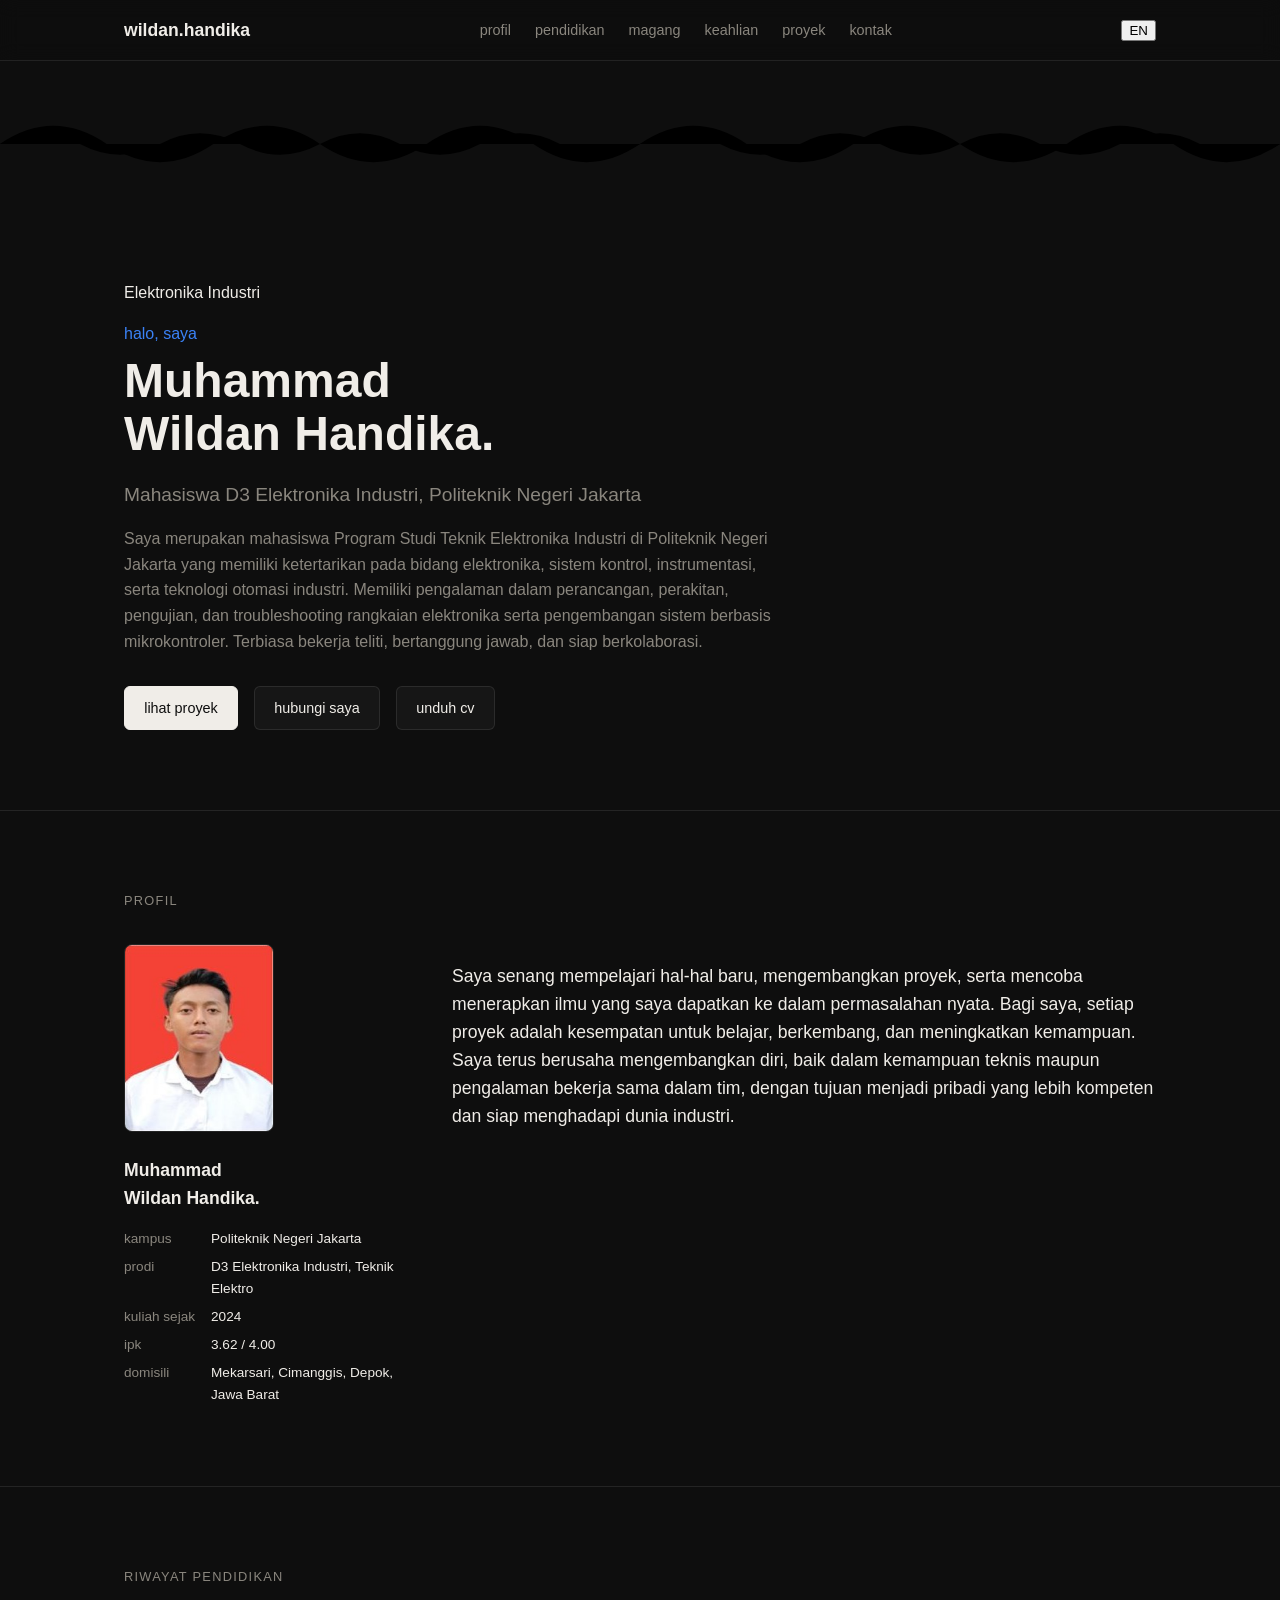
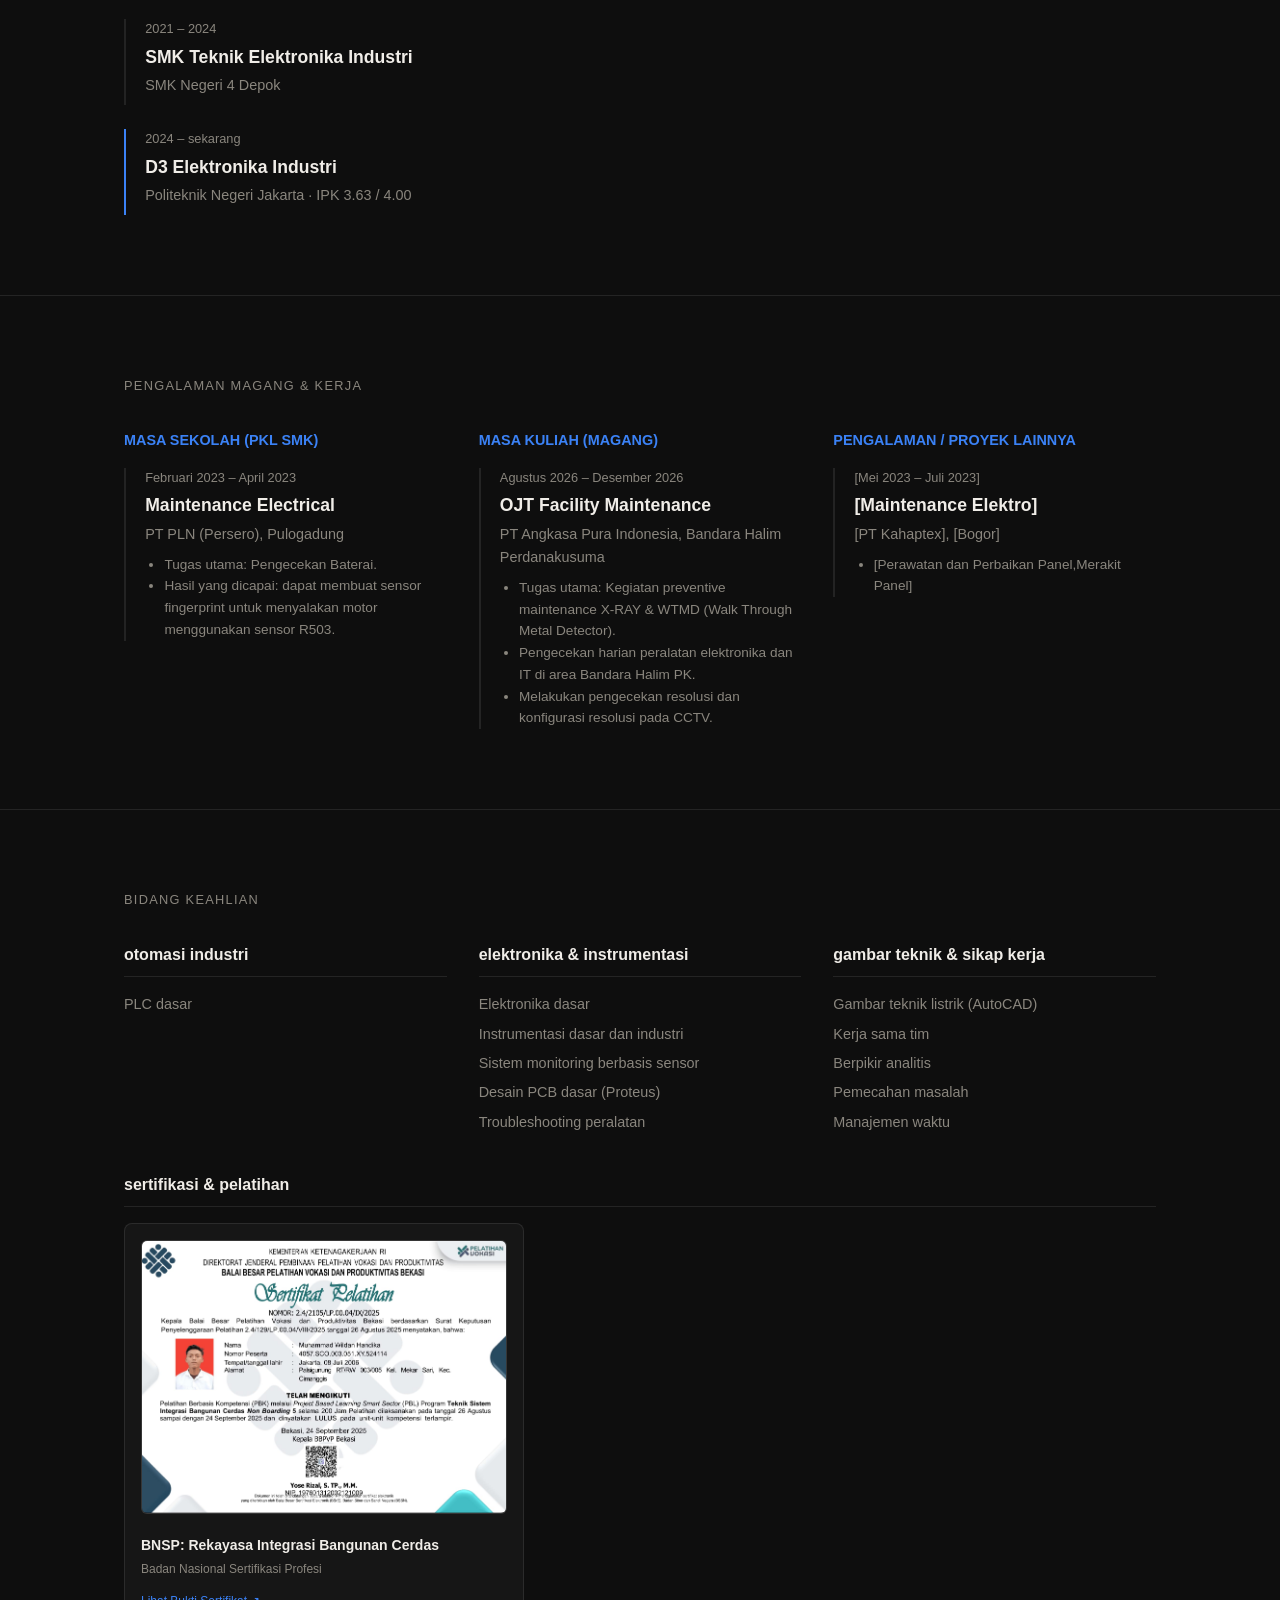
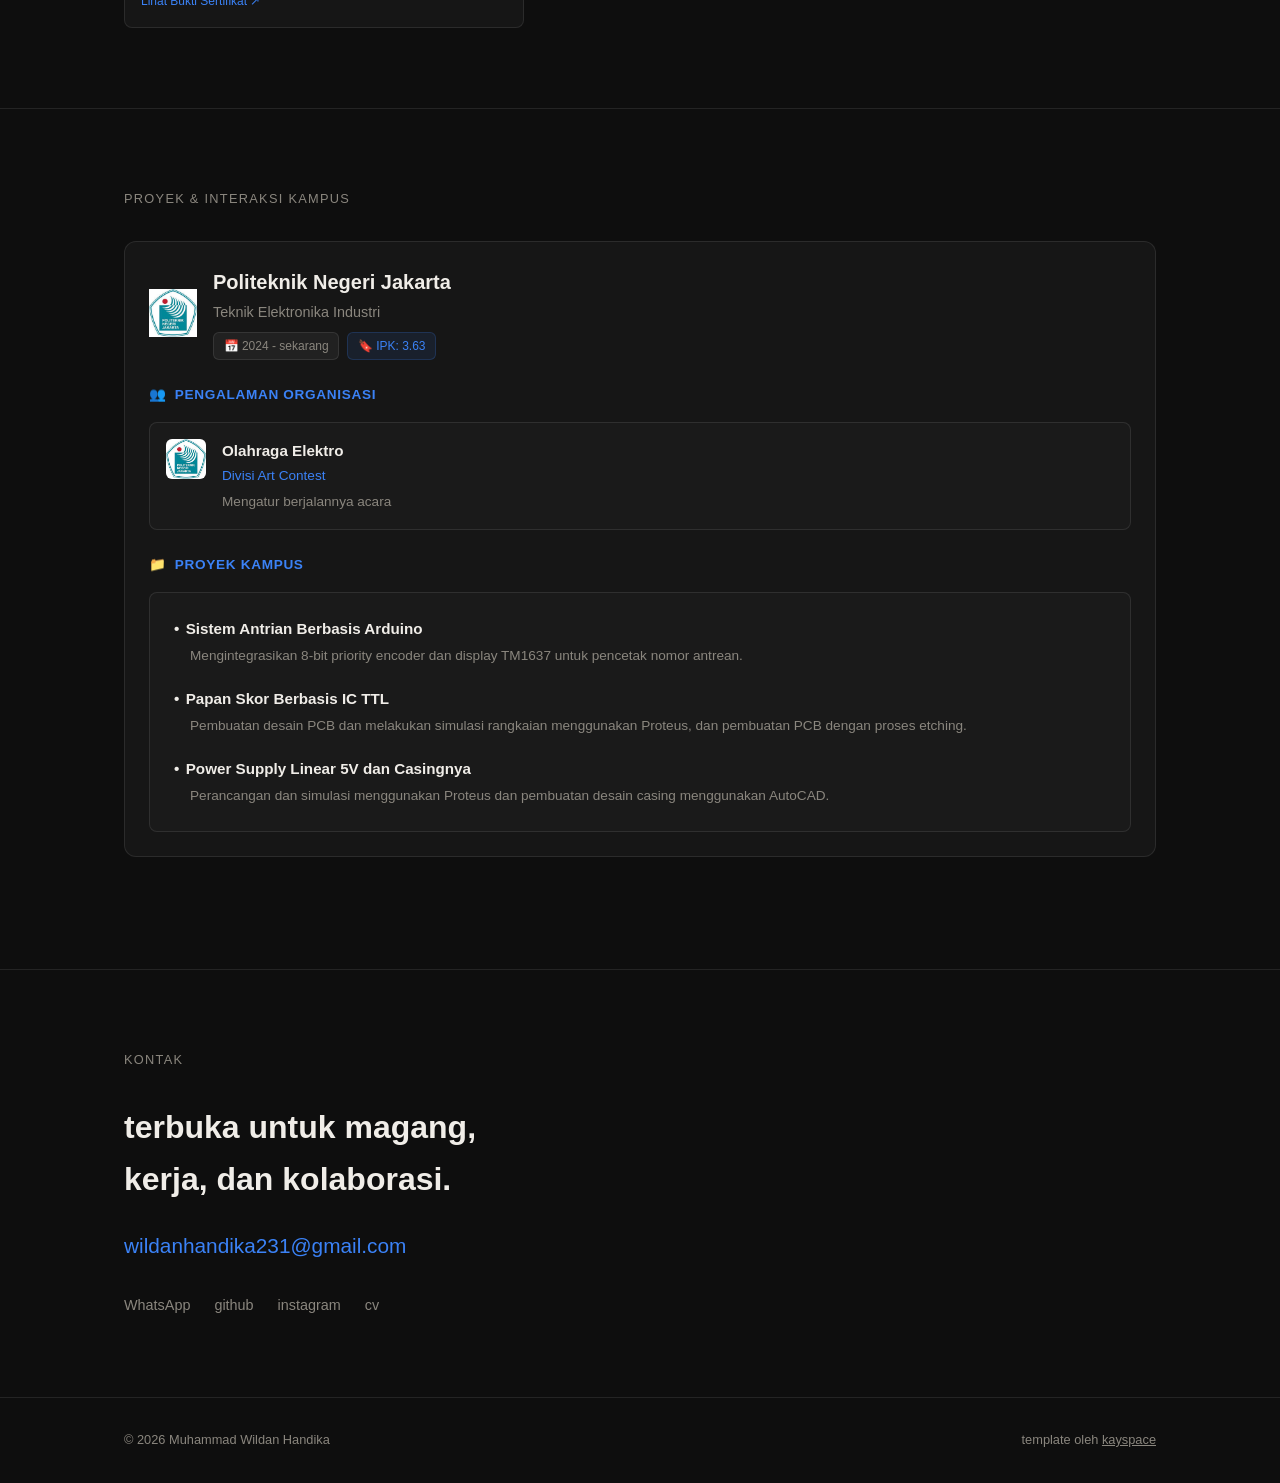
<file: index.html>
<!doctype html>
<html lang="id">
  <head>
    <meta charset="UTF-8" />
    <meta name="viewport" content="width=device-width, initial-scale=1.0" />
    <title>Muhammad Wildan Handika — Elektronika Industri</title>
    <meta name="description" content="Portofolio Muhammad Wildan Handika, mahasiswa D3 Elektronika Industri, Politeknik Negeri Jakarta" />
    <meta name="author" content="Muhammad Wildan Handika" />
    <meta name="theme-color" content="#0e0e0e" />
    <link rel="icon" href="assets/favicon.svg" type="image/svg+xml" />
    <link rel="stylesheet" href="css/style.css" />
    <script>if (!matchMedia("(prefers-reduced-motion: reduce)").matches) document.documentElement.classList.add("js-anim");</script>
  </head>

  <body>
    <div class="progress" aria-hidden="true"></div>

    <nav class="nav">
      <div class="nav-inner">
        <a href="#beranda" class="logo">wildan.handika</a>
        <ul class="nav-links">
          <li><a href="#profil" data-id="profil" data-en="profile">profil</a></li>
          <li><a href="#pendidikan" data-id="pendidikan" data-en="education">pendidikan</a></li>
          <li><a href="#magang" data-id="magang" data-en="internship">magang</a></li>
          <li><a href="#keahlian" data-id="keahlian" data-en="skills">keahlian</a></li>
          <li><a href="#proyek" data-id="proyek" data-en="projects">proyek</a></li>
          <li><a href="#kontak" data-id="kontak" data-en="contact">kontak</a></li>
        </ul>
        <!-- Tombol Switch Bahasa -->
        <button id="lang-toggle" class="lang-btn" aria-label="Ganti Bahasa">
          <span id="lang-label">EN</span>
        </button>
      </div>
    </nav>

    <!-- ─── 1. PENGENALAN DIRI ─── -->
    <section id="beranda" class="section">
      <div class="glow" aria-hidden="true"></div>
      <svg class="wave" viewBox="0 0 1200 120" preserveAspectRatio="none" aria-hidden="true">
        <path class="wave-path wave-path--back" d="M0,60 C150,110 350,10 600,60 C850,110 1050,10 1200,60 L1200,120 L0,120 Z" />
        <path class="wave-path wave-path--front" d="M0,70 C200,20 400,120 600,70 C800,20 1000,120 1200,70 L1200,120 L0,120 Z" />
      </svg>

      <div class="container hero">
        <!-- Running Text / Typewriter Ditaruh di Paling Atas -->
        <div class="typewriter-container" style="min-height: 1.6em;">
          <span class="typewriter-text" id="typewriter"></span><span class="cursor">&nbsp;</span>
        </div>

        <p class="greeting reveal" data-id="halo, saya" data-en="hello, I am">halo, saya</p>
        <h1 class="hero-title reveal" style="--reveal-delay:.08s">Muhammad<br /><em>Wildan Handika.</em></h1>

        <p class="hero-role reveal" style="--reveal-delay:.16s" data-id="Mahasiswa D3 Elektronika Industri, Politeknik Negeri Jakarta" data-en="Industrial Electronics Student at Jakarta State Polytechnic">
          Mahasiswa D3 Elektronika Industri, Politeknik Negeri Jakarta
        </p>

        <!-- Deskripsi Lengkap Diri -->
        <p
          class="hero-desc reveal"
          style="--reveal-delay:.24s"
          data-id="Saya merupakan mahasiswa Program Studi Teknik Elektronika Industri di Politeknik Negeri Jakarta yang memiliki ketertarikan pada bidang elektronika, sistem kontrol, instrumentasi, serta teknologi otomasi industri. Memiliki pengalaman dalam perancangan, perakitan, pengujian, dan troubleshooting rangkaian elektronika serta pengembangan sistem berbasis mikrokontroler. Terbiasa bekerja teliti, bertanggung jawab, dan siap berkolaborasi."
          data-en="I am an Industrial Electronics Engineering student at Jakarta State Polytechnic with a strong passion for electronics, control systems, instrumentation, and industrial automation. Experienced in designing, assembling, testing, and troubleshooting electronic circuits as well as developing microcontroller-based systems. Detail-oriented, responsible, and ready for team collaboration."
        >
          Saya merupakan mahasiswa Program Studi Teknik Elektronika Industri di Politeknik Negeri Jakarta yang memiliki ketertarikan pada bidang elektronika, sistem kontrol, instrumentasi, serta teknologi otomasi industri. Memiliki pengalaman dalam perancangan, perakitan, pengujian, dan troubleshooting rangkaian elektronika serta pengembangan sistem berbasis mikrokontroler. Terbiasa bekerja teliti, bertanggung jawab, dan siap berkolaborasi.
        </p>

        <div class="actions reveal" style="--reveal-delay:.32s">
          <a href="#proyek" class="btn btn-main" data-id="lihat proyek" data-en="view projects">lihat proyek</a>
          <a href="#kontak" class="btn" data-id="hubungi saya" data-en="contact me">hubungi saya</a>
          <a href="assets/cv/CV_WILDAN.pdf" class="btn" data-id="unduh cv" data-en="download cv">unduh cv</a>
        </div>
      </div>
    </section>

    <!-- ─── 2. PROFIL ─── -->
    <section id="profil" class="section">
      <div class="container">
        <div class="label reveal" data-id="profil" data-en="profile">profil</div>
        <div class="profile-grid">
          <div class="reveal">
            <img class="foto" src="assets/img/foto-profil.jpg" alt="Foto Muhammad Wildan Handika" width="150" height="188" loading="lazy" />
            <div class="profile-name">Muhammad<br /><em>Wildan Handika.</em></div>
            <dl class="facts">
              <dt data-id="kampus" data-en="campus">kampus</dt><dd>Politeknik Negeri Jakarta</dd>
              <dt data-id="prodi" data-en="major">prodi</dt><dd data-id="D3 Elektronika Industri, Teknik Elektro" data-en="Diploma in Industrial Electronics, Electrical Engineering">D3 Elektronika Industri, Teknik Elektro</dd>
              <dt data-id="kuliah sejak" data-en="enrolled">kuliah sejak</dt><dd>2024</dd>
              <dt>ipk</dt><dd><span class="counter" data-count="3.63">0.00</span> / 4.00</dd>
              <dt data-id="domisili" data-en="domicile">domisili</dt><dd>Mekarsari, Cimanggis, Depok, Jawa Barat</dd>
            </dl>
          </div>
          <div class="reveal" style="--reveal-delay:.1s">
            <p class="about-p">
              <span
                data-id="Saya senang mempelajari hal-hal baru, mengembangkan proyek, serta mencoba menerapkan ilmu yang saya dapatkan ke dalam permasalahan nyata. Bagi saya, setiap proyek adalah kesempatan untuk belajar, berkembang, dan meningkatkan kemampuan. Saya terus berusaha mengembangkan diri, baik dalam kemampuan teknis maupun pengalaman bekerja sama dalam tim, dengan tujuan menjadi pribadi yang lebih kompeten dan siap menghadapi dunia industri."
                data-en="I enjoy learning new things, developing various projects, and applying the knowledge I gain to real-world problems. For me, every project is an opportunity to learn, grow, and improve my skills. I am also continuously working on developing myself, both technically and through teamwork. With a strong willingness to learn and adapt, I aim to build my capabilities and prepare myself for the professional industry."
              >Saya senang mempelajari hal-hal baru, mengembangkan proyek, serta mencoba menerapkan ilmu yang saya dapatkan ke dalam permasalahan nyata. Bagi saya, setiap proyek adalah kesempatan untuk belajar, berkembang, dan meningkatkan kemampuan. Saya terus berusaha mengembangkan diri, baik dalam kemampuan teknis maupun pengalaman bekerja sama dalam tim, dengan tujuan menjadi pribadi yang lebih kompeten dan siap menghadapi dunia industri.</span>
            </p>
          </div>
        </div>
      </div>
    </section>

    <!-- ─── 3. RIWAYAT PENDIDIKAN ─── -->
    <section id="pendidikan" class="section">
      <div class="container">
        <div class="label reveal" data-id="riwayat pendidikan" data-en="education history">riwayat pendidikan</div>
        <div class="timeline">
          <div class="tl-item reveal">
            <div class="tl-date">2021 – 2024</div>
            <h3 class="tl-title" data-id="SMK Teknik Elektronika Industri" data-en="Vocational High School - Industrial Electronics">SMK Teknik Elektronika Industri</h3>
            <div class="tl-org muted">SMK Negeri 4 Depok</div>
            <ul class="tl-list"></ul>
          </div>
          <div class="tl-item now reveal" style="--reveal-delay:.1s">
            <div class="tl-date" data-id="2024 – sekarang" data-en="2024 – present">2024 – sekarang</div>
            <h3 class="tl-title" data-id="D3 Elektronika Industri" data-en="Diploma in Industrial Electronics">D3 Elektronika Industri</h3>
            <div class="tl-org muted">Politeknik Negeri Jakarta · IPK 3.63 / 4.00</div>
            <ul class="tl-list"></ul>
          </div>
        </div>
      </div>
    </section>

    <!-- ─── 4. PENGALAMAN MAGANG (3 KOLOM) ─── -->
    <section id="magang" class="section">
      <div class="container">
        <div class="label reveal" data-id="pengalaman magang & kerja" data-en="internship & work experience">pengalaman magang &amp; kerja</div>
        <div class="three-col">
          <!-- Kolom 1 -->
          <div class="reveal">
            <div class="sub" data-id="masa sekolah (pkl smk)" data-en="high school internship">masa sekolah (pkl smk)</div>
            <div class="timeline">
              <div class="tl-item">
                <div class="tl-date" data-id="Februari 2023 – April 2023" data-en="February 2023 – April 2023">Februari 2023 – April 2023</div>
                <h3 class="tl-title">Maintenance Electrical</h3>
                <div class="tl-org muted">PT PLN (Persero), Pulogadung</div>
                <ul class="tl-list">
                  <li data-id="Tugas utama: Pengecekan Baterai." data-en="Main duty: Battery Checking.">Tugas utama: Pengecekan Baterai.</li>
                  <li data-id="Hasil yang dicapai: dapat membuat sensor fingerprint untuk menyalakan motor menggunakan sensor R503." data-en="Achievement: Successfully created a fingerprint sensor system to start a motorcycle using the R503 sensor.">Hasil yang dicapai: dapat membuat sensor fingerprint untuk menyalakan motor menggunakan sensor R503.</li>
                </ul>
              </div>
            </div>
          </div>

          <!-- Kolom 2 -->
          <div class="reveal" style="--reveal-delay:.1s">
            <div class="sub" data-id="masa kuliah (magang)" data-en="college internship">masa kuliah (magang)</div>
            <div class="timeline">
              <div class="tl-item">
                <div class="tl-date" data-id="Agustus 2026 – Desember 2026" data-en="August 2026 – December 2026">Agustus 2026 – Desember 2026</div>
                <h3 class="tl-title">OJT Facility Maintenance</h3>
                <div class="tl-org muted">PT Angkasa Pura Indonesia, Bandara Halim Perdanakusuma</div>
                <ul class="tl-list">
                  <li data-id="Tugas utama: Kegiatan preventive maintenance X-RAY & WTMD (Walk Through Metal Detector)." data-en="Main duty: Preventive maintenance for X-RAY & WTMD (Walk Through Metal Detector).">Tugas utama: Kegiatan preventive maintenance X-RAY &amp; WTMD (Walk Through Metal Detector).</li>
                  <li data-id="Pengecekan harian peralatan elektronika dan IT di area Bandara Halim PK." data-en="Daily inspection of electronic and IT equipment at Halim PK Airport.">Pengecekan harian peralatan elektronika dan IT di area Bandara Halim PK.</li>
                  <li data-id="Melakukan pengecekan resolusi dan konfigurasi resolusi pada CCTV." data-en="Checking resolution and configuring settings for CCTV cameras.">Melakukan pengecekan resolusi dan konfigurasi resolusi pada CCTV.</li>
                </ul>
              </div>
            </div>
          </div>

          <!-- Kolom 3 -->
          <div class="reveal" style="--reveal-delay:.2s">
            <div class="sub" data-id="Pkl SMK" data-en="other experiences / projects">pengalaman / proyek lainnya</div>
            <div class="timeline">
              <div class="tl-item">
                <div class="tl-date">[Mei 2023 – Juli 2023]</div>
                <h3 class="tl-title">[Maintenance Elektro]</h3>
                <div class="tl-org muted">[PT Kahaptex], [Bogor]</div>
                <ul class="tl-list">
                  <li>[Perawatan dan Perbaikan Panel,Merakit Panel]</li>
                </ul>
              </div>
            </div>
          </div>
        </div>
      </div>
    </section>

    <!-- ─── 5. BIDANG KEAHLIAN & SERTIFIKASI ─── -->
    <section id="keahlian" class="section">
      <div class="container">
        <div class="label reveal" data-id="bidang keahlian" data-en="skills & expertise">bidang keahlian</div>
        <div class="skills-grid">
          <div class="skill-col reveal">
            <h3 data-id="otomasi industri" data-en="industrial automation">otomasi industri</h3>
            <ul>
              <li data-id="PLC dasar" data-en="Basic PLC">PLC dasar</li>
            </ul>
          </div>
          <div class="skill-col reveal" style="--reveal-delay:.1s">
            <h3 data-id="elektronika & instrumentasi" data-en="electronics & instrumentation">elektronika &amp; instrumentasi</h3>
            <ul>
              <li data-id="Elektronika dasar" data-en="Basic Electronics">Elektronika dasar</li>
              <li data-id="Instrumentasi dasar dan industri" data-en="Basic & Industrial Instrumentation">Instrumentasi dasar dan industri</li>
              <li data-id="Sistem monitoring berbasis sensor" data-en="Sensor-based Monitoring Systems">Sistem monitoring berbasis sensor</li>
              <li data-id="Desain PCB dasar (Proteus)" data-en="Basic PCB Design (Proteus)">Desain PCB dasar (Proteus)</li>
              <li data-id="Troubleshooting peralatan" data-en="Equipment Troubleshooting">Troubleshooting peralatan</li>
            </ul>
          </div>
          <div class="skill-col reveal" style="--reveal-delay:.2s">
            <h3 data-id="gambar teknik & sikap kerja" data-en="technical drawing & soft skills">gambar teknik &amp; sikap kerja</h3>
            <ul>
              <li data-id="Gambar teknik listrik (AutoCAD)" data-en="Electrical Drawing (AutoCAD)">Gambar teknik listrik (AutoCAD)</li>
              <li data-id="Kerja sama tim" data-en="Teamwork">Kerja sama tim</li>
              <li data-id="Berpikir analitis" data-en="Analytical Thinking">Berpikir analitis</li>
              <li data-id="Pemecahan masalah" data-en="Problem Solving">Pemecahan masalah</li>
              <li data-id="Manajemen waktu" data-en="Time Management">Manajemen waktu</li>
            </ul>
          </div>

          <!-- Sertifikasi -->
          <div class="skill-col reveal" style="grid-column: 1 / -1; --reveal-delay:.3s">
            <h3 data-id="sertifikasi & pelatihan" data-en="certifications & training">sertifikasi &amp; pelatihan</h3>
            <div class="cert-grid">
              <div class="cert-card">
                <a href="assets/img/sertifikat-1.png" target="_blank" rel="noopener">
                  <img class="cert-img" src="assets/img/sertifikat-1.png" alt="Sertifikat 1" loading="lazy" />
                </a>
                <div class="cert-title">BNSP: Rekayasa Integrasi Bangunan Cerdas</div>
                <div class="cert-issuer">Badan Nasional Sertifikasi Profesi</div>
                <a href="assets/img/sertifikat-1.png" target="_blank" rel="noopener" class="cert-link" data-id="Lihat Bukti Sertifikat ↗" data-en="View Certificate ↗">
                  Lihat Bukti Sertifikat ↗
                </a>
              </div>
            </div>
          </div>
        </div>
      </div>
    </section>

    <!-- ─── 6. PROYEK KAMPUS ─── -->
    <section id="proyek" class="section">
      <div class="container">
        <div class="label reveal" data-id="proyek & interaksi kampus" data-en="campus projects & involvement">proyek &amp; interaksi kampus</div>

        <div class="campus-card reveal">
          <!-- Header Kampus -->
          <div class="campus-header">
            <img class="campus-logo" src="assets/img/logo-pnj.png" alt="Logo PNJ" />
            <div class="campus-info">
              <h2>Politeknik Negeri Jakarta</h2>
              <p data-id="Teknik Elektronika Industri" data-en="Industrial Electronics Engineering">Teknik Elektronika Industri</p>
              <div class="campus-badges">
                <span class="badge" data-id="📅 2024 - sekarang" data-en="📅 2024 - present">📅 2024 - sekarang</span>
                <span class="badge badge-ipk">🔖 IPK: 3.63</span>
              </div>
            </div>
          </div>

          <!-- Pengalaman Organisasi -->
          <div class="org-section">
            <div class="org-section-title" data-id="👥 PENGALAMAN ORGANISASI" data-en="👥 ORGANIZATIONAL EXPERIENCE">
              <span>👥</span> PENGALAMAN ORGANISASI
            </div>
            <div class="org-card">
              <img class="org-logo" src="assets/img/logo-pnj.png" alt="Olahraga Elektro" />
              <div class="org-details">
                <h4>Olahraga Elektro</h4>
                <div class="role" data-id="Staff" data-en="Divisi Art Contest">Divisi Art Contest</div>
                <p data-id="Mengatur berjalannya acara" data-en="Managing the execution of the event">Mengatur berjalannya acara</p>
              </div>
            </div>
          </div>

          <!-- Proyek Kampus -->
          <div class="org-section" style="margin-bottom: 0;">
            <div class="org-section-title" data-id="📁 PROYEK KAMPUS" data-en="📁 CAMPUS PROJECTS">
              <span>📁</span> PROYEK KAMPUS
            </div>
            <div class="campus-projects-box">
              <ul class="project-list-items">
                <li>
                  <h4 data-id="Sistem Antrian Berbasis Arduino" data-en="Arduino-Based Queue System">Sistem Antrian Berbasis Arduino</h4>
                  <p data-id="Mengintegrasikan 8-bit priority encoder dan display TM1637 untuk pencetak nomor antrean." data-en="Integrating an 8-bit priority encoder and TM1637 display for queue number printing.">Mengintegrasikan 8-bit priority encoder dan display TM1637 untuk pencetak nomor antrean.</p>
                </li>
                <li>
                  <h4 data-id="Papan Skor Berbasis IC TTL" data-en="TTL IC-Based Scoreboard">Papan Skor Berbasis IC TTL</h4>
                  <p data-id="Pembuatan desain PCB dan melakukan simulasi rangkaian menggunakan proteus dan pembuatan PCB dengan proses etching." data-en="Designing PCB, simulating circuits using Proteus, and manufacturing PCBs via the etching process.">Pembuatan desain PCB dan melakukan simulasi rangkaian menggunakan Proteus, dan pembuatan PCB dengan proses etching.</p>
                </li>
                <li>
                  <h4 data-id="Power Supply Linear 5V dan Casingnya" data-en="5V Linear Power Supply & Enclosure">Power Supply Linear 5V dan Casingnya</h4>
                  <p data-id="Perancangan dan simulasi menggunakan proteus dan pembuatan desain casing menggunakan autocad." data-en="Design and simulation using Proteus, and enclosure design using AutoCAD.">Perancangan dan simulasi menggunakan Proteus dan pembuatan desain casing menggunakan AutoCAD.</p>
                </li>
              </ul>
            </div>
          </div>
        </div>
      </div>
    </section>

    <!-- ─── 7. KONTAK ─── -->
    <section id="kontak" class="section">
      <div class="container">
        <div class="label reveal" data-id="kontak" data-en="contact">kontak</div>
        <h2 class="contact-head reveal" data-id="terbuka untuk magang, kerja, dan kolaborasi." data-en="open for internships, work, and collaborations.">terbuka untuk magang,<br /><em>kerja, dan kolaborasi.</em></h2>
        <a href="mailto:wildanhandika231@gmail.com" class="contact-email reveal">wildanhandika231@gmail.com</a>
        <div class="social reveal">
          <a href="https://wa.me/628570175426" target="_blank" rel="noopener">WhatsApp</a>
          <a href="https://github.com/wildanhandika231-bit" target="_blank" rel="noopener">github</a>
          <a href="https://www.instagram.com/wldnhndk_/" target="_blank" rel="noopener">instagram</a>
          <a href="assets/cv/CV_WILDAN.pdf">cv</a>
        </div>
      </div>
    </section>

    <footer>
      <div class="container">
        <span>© 2026 Muhammad Wildan Handika</span>
        <span>template oleh <a href="https://kayspace.vercel.app" target="_blank" rel="noopener">kayspace</a></span>
      </div>
    </footer>

    <script src="js/script.js"></script>
  </body>
</html>
</file>
<file: css/style.css>
:root {
  --bg: #0e0e0e;
  --surface: #161616;
  --text: #f0ede8;
  --muted: #8a867e;
  --border: rgba(255, 255, 255, 0.09);
  --accent: #3b82f6;
  --container: 1080px;
}

*, *::before, *::after {
  box-sizing: border-box;
}

html {
  scroll-behavior: smooth;
  background-color: var(--bg);
  color: var(--text);
  font-family: -apple-system, BlinkMacSystemFont, "Segoe UI", Roboto, Helvetica, Arial, sans-serif;
}

body {
  margin: 0;
  padding: 0;
  line-height: 1.6;
}

em {
  font-style: normal;
}

/* Navbar */
.nav {
  position: fixed;
  top: 0;
  left: 0;
  right: 0;
  z-index: 100;
  background: rgba(14, 14, 14, 0.85);
  backdrop-filter: blur(10px);
  border-bottom: 1px solid var(--border);
}

.nav-inner {
  max-width: var(--container);
  margin: 0 auto;
  padding: 1rem 1.5rem;
  display: flex;
  justify-content: space-between;
  align-items: center;
}

.logo {
  color: var(--text);
  font-weight: 700;
  text-decoration: none;
  font-size: 1.1rem;
}

.nav-links {
  list-style: none;
  display: flex;
  gap: 1.5rem;
  margin: 0;
  padding: 0;
}

.nav-links a {
  color: var(--muted);
  text-decoration: none;
  font-size: 0.9rem;
  transition: color 0.2s;
}

.nav-links a:hover {
  color: var(--text);
}

/* Main Container & Sections */
.container {
  max-width: var(--container);
  margin: 0 auto;
  padding: 0 1.5rem;
}

.section {
  padding: 5rem 0;
  border-bottom: 1px solid var(--border);
  position: relative;
}

.label {
  font-size: 0.8rem;
  text-transform: uppercase;
  letter-spacing: 0.1em;
  color: var(--muted);
  margin-bottom: 2rem;
}

/* Hero Section */
.hero {
  padding-top: 4rem;
}

.greeting {
  color: var(--accent);
  font-size: 1rem;
  margin-bottom: 0.5rem;
}

.hero-title {
  font-size: 3rem;
  line-height: 1.1;
  margin: 0 0 1rem;
  font-weight: 700;
}

.hero-role {
  font-size: 1.2rem;
  color: var(--muted);
  margin-bottom: 1rem;
}

.hero-desc {
  max-width: 650px;
  color: var(--muted);
  margin-bottom: 2rem;
}

.actions {
  display: flex;
  gap: 1rem;
  flex-wrap: wrap;
}

.btn {
  display: inline-block;
  padding: 0.6rem 1.2rem;
  border-radius: 6px;
  border: 1px solid var(--border);
  color: var(--text);
  text-decoration: none;
  font-size: 0.9rem;
  background: var(--surface);
  transition: background 0.2s, border-color 0.2s;
}

.btn:hover {
  border-color: var(--text);
}

.btn-main {
  background: var(--text);
  color: var(--bg);
  border-color: var(--text);
}

.btn-main:hover {
  background: #e0ddd8;
}

/* Profil Grid */
.profile-grid {
  display: grid;
  grid-template-columns: 280px 1fr;
  gap: 3rem;
}

.foto {
  border-radius: 8px;
  margin-bottom: 1rem;
  border: 1px solid var(--border);
}

.profile-name {
  font-weight: 600;
  font-size: 1.1rem;
  margin-bottom: 1rem;
}

.facts {
  display: grid;
  grid-template-columns: auto 1fr;
  gap: 0.4rem 1rem;
  font-size: 0.85rem;
  margin: 0;
}

.facts dt {
  color: var(--muted);
}

.facts dd {
  margin: 0;
}

.about-p {
  font-size: 1.1rem;
  color: var(--muted);
}

.about-p span {
  color: var(--text);
}

/* Timeline Pendidikan & Magang */
.timeline {
  display: flex;
  flex-direction: column;
  gap: 1.5rem;
}

.tl-item {
  border-left: 2px solid var(--border);
  padding-left: 1.2rem;
}

.tl-item.now {
  border-left-color: var(--accent);
}

.tl-date {
  font-size: 0.8rem;
  color: var(--muted);
}

.tl-title {
  margin: 0.2rem 0;
  font-size: 1.1rem;
}

.muted {
  color: var(--muted);
  font-size: 0.9rem;
}

.tl-list {
  margin: 0.5rem 0 0;
  padding-left: 1.2rem;
  font-size: 0.85rem;
  color: var(--muted);
}

/* Layout 3 Kolom */
.three-col {
  display: grid;
  grid-template-columns: repeat(3, 1fr);
  gap: 2rem;
}

.sub {
  font-size: 0.9rem;
  font-weight: 600;
  margin-bottom: 1rem;
  color: var(--accent);
  text-transform: uppercase;
}

/* Keahlian & Sertifikat */
.skills-grid {
  display: grid;
  grid-template-columns: repeat(3, 1fr);
  gap: 2rem;
}

.skill-col h3 {
  font-size: 1rem;
  margin-top: 0;
  border-bottom: 1px solid var(--border);
  padding-bottom: 0.5rem;
}

.skill-col ul {
  list-style: none;
  padding: 0;
  margin: 0;
  font-size: 0.9rem;
  color: var(--muted);
}

.skill-col li {
  margin-bottom: 0.4rem;
}

.cert-grid {
  display: grid;
  grid-template-columns: minmax(280px, 400px);
  gap: 1.5rem;
  margin-top: 1rem;
}

.cert-card {
  border: 1px solid var(--border);
  border-radius: 8px;
  padding: 1rem;
  background: var(--surface);
  display: flex;
  flex-direction: column;
}

.cert-img {
  width: 100%;
  height: auto;
  aspect-ratio: 4 / 3;
  object-fit: cover;
  border-radius: 6px;
  border: 1px solid var(--border);
  margin-bottom: 0.75rem;
  background: #222;
}

.cert-title {
  font-size: 14px;
  font-weight: 600;
  color: var(--text);
  margin-bottom: 0.25rem;
}

.cert-issuer {
  font-size: 12px;
  color: var(--muted);
  margin-bottom: 0.75rem;
}

.cert-link {
  font-size: 12px;
  color: var(--accent);
  text-decoration: none;
  margin-top: auto;
  display: inline-flex;
  align-items: center;
  gap: 4px;
}

.cert-link:hover {
  text-decoration: underline;
}

/* Tampilan Proyek & Kampus */
.campus-card {
  background: var(--surface);
  border: 1px solid var(--border);
  border-radius: 12px;
  padding: 1.5rem;
  margin-bottom: 2rem;
}

.campus-header {
  display: flex;
  align-items: center;
  gap: 1rem;
  margin-bottom: 1.5rem;
}

.campus-logo {
  width: 48px;
  height: 48px;
  object-fit: contain;
}

.campus-info h2 {
  font-size: 1.25rem;
  font-weight: 600;
  color: var(--text);
  margin: 0;
}

.campus-info p {
  font-size: 0.9rem;
  color: var(--muted);
  margin: 0.2rem 0 0.5rem;
}

.campus-badges {
  display: flex;
  gap: 0.5rem;
  align-items: center;
}

.badge {
  font-size: 0.75rem;
  padding: 0.2rem 0.6rem;
  border-radius: 6px;
  background: rgba(255, 255, 255, 0.05);
  color: var(--muted);
  border: 1px solid var(--border);
}

.badge-ipk {
  background: rgba(59, 130, 246, 0.1);
  color: var(--accent);
  border-color: rgba(59, 130, 246, 0.2);
}

.org-section {
  margin-top: 1.5rem;
  margin-bottom: 1.5rem;
}

.org-section-title {
  font-size: 0.85rem;
  font-weight: 600;
  text-transform: uppercase;
  color: var(--accent);
  letter-spacing: 0.05em;
  margin-bottom: 1rem;
  display: flex;
  align-items: center;
  gap: 0.5rem;
}

.org-card {
  background: rgba(255, 255, 255, 0.02);
  border: 1px solid var(--border);
  border-radius: 8px;
  padding: 1rem;
  display: flex;
  align-items: flex-start;
  gap: 1rem;
}

.org-logo {
  width: 40px;
  height: 40px;
  border-radius: 6px;
  object-fit: cover;
}

.org-details h4 {
  margin: 0;
  font-size: 0.95rem;
  color: var(--text);
}

.org-details .role {
  font-size: 0.85rem;
  color: var(--accent);
  margin: 0.1rem 0 0.3rem;
}

.org-details p {
  font-size: 0.85rem;
  color: var(--muted);
  margin: 0;
}

.campus-projects-box {
  background: rgba(255, 255, 255, 0.02);
  border: 1px solid var(--border);
  border-radius: 8px;
  padding: 1.5rem;
}

.project-list-items {
  list-style: none;
  padding: 0;
  margin: 0;
}

.project-list-items li {
  margin-bottom: 1.25rem;
}

.project-list-items li:last-child {
  margin-bottom: 0;
}

.project-list-items h4 {
  font-size: 0.95rem;
  color: var(--text);
  margin: 0 0 0.25rem;
  display: flex;
  align-items: center;
  gap: 0.4rem;
}

.project-list-items h4::before {
  content: "•";
  color: var(--text);
}

.project-list-items p {
  font-size: 0.85rem;
  color: var(--muted);
  margin: 0 0 0 1rem;
}

/* Kontak & Footer */
.contact-head {
  font-size: 2rem;
  margin-bottom: 1.5rem;
}

.contact-email {
  display: inline-block;
  font-size: 1.3rem;
  color: var(--accent);
  text-decoration: none;
  margin-bottom: 2rem;
}

.social {
  display: flex;
  gap: 1.5rem;
}

.social a {
  color: var(--muted);
  text-decoration: none;
  font-size: 0.9rem;
}

.social a:hover {
  color: var(--text);
}

footer {
  padding: 2rem 0;
  font-size: 0.8rem;
  color: var(--muted);
}

footer .container {
  display: flex;
  justify-content: space-between;
}

footer a {
  color: var(--muted);
}

/* Responsive Media Queries */
@media (max-width: 900px) {
  .three-col, .skills-grid, .profile-grid {
    grid-template-columns: 1fr;
  }
}
</file>
